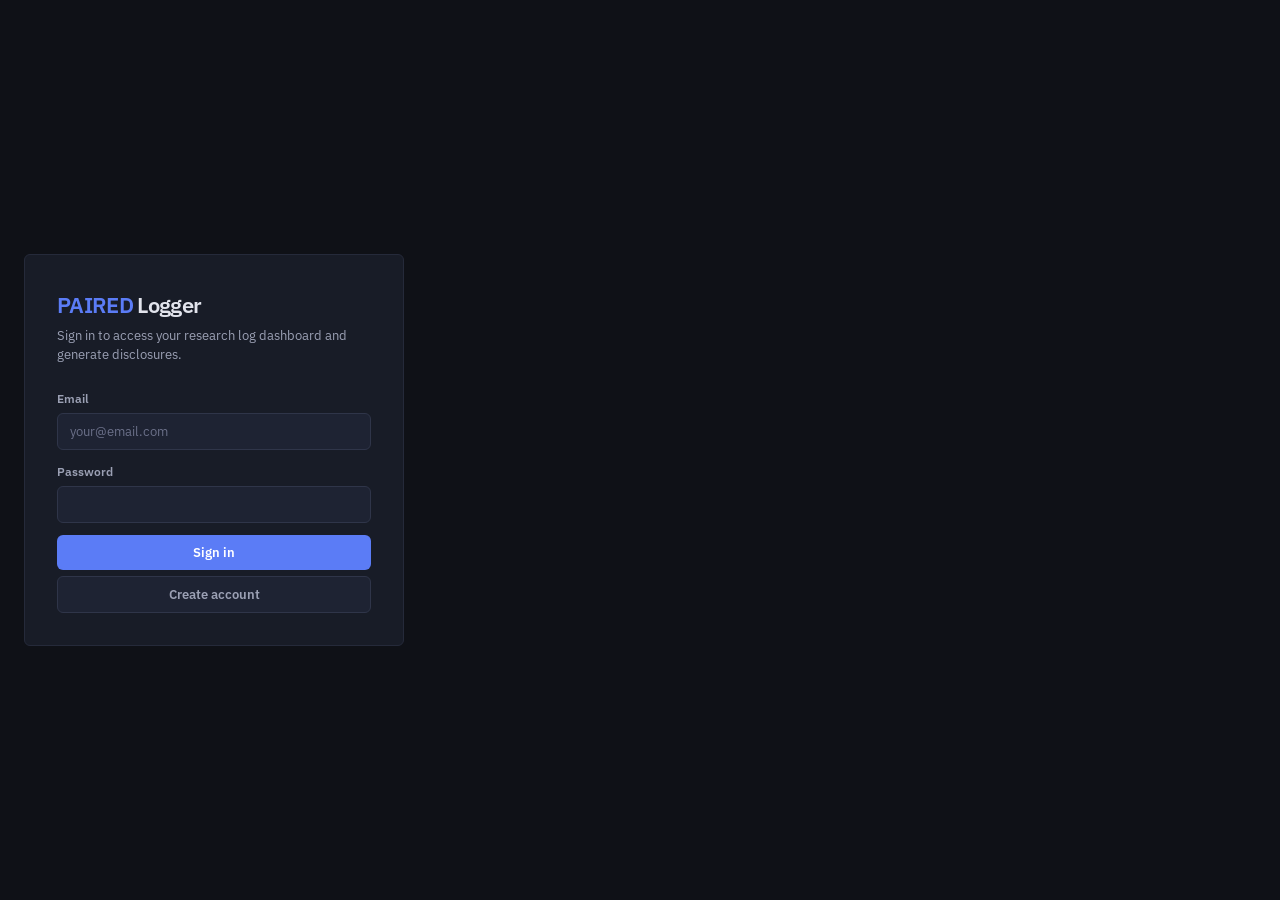
<file: dashboard/index.html>
<!DOCTYPE html>
<html lang="en">
<head>
    <meta charset="UTF-8">
    <meta name="viewport" content="width=device-width, initial-scale=1.0">
    <title>PAIRED — Research Log Dashboard</title>
    <link rel="preconnect" href="https://fonts.googleapis.com">
    <link href="https://fonts.googleapis.com/css2?family=IBM+Plex+Sans:wght@400;600&family=IBM+Plex+Mono:wght@400&display=swap" rel="stylesheet">
    <style>
        /* =====================================================
           PAIRED Web App — Design tokens
           ===================================================== */
        :root {
            --bg:          #0f1117;
            --surface:     #181c27;
            --surface-2:   #1e2333;
            --border:      #252a3a;
            --border-2:    #2f3549;
            --accent:      #5b7cf6;
            --accent-dim:  #3d5bd4;
            --success:     #4caf88;
            --danger:      #e05c5c;
            --warning:     #e8a44a;
            --text:        #e2e4ed;
            --text-2:      #9ba0b4;
            --text-3:      #6b7089;
            --font:        'IBM Plex Sans', -apple-system, sans-serif;
            --mono:        'IBM Plex Mono', monospace;
            --radius:      6px;
            --sidebar-w:   220px;
        }

        *, *::before, *::after { box-sizing: border-box; margin: 0; padding: 0; }

        body {
            font-family:      var(--font);
            font-size:        14px;
            line-height:      1.6;
            color:            var(--text);
            background:       var(--bg);
            min-height:       100vh;
            -webkit-font-smoothing: antialiased;
        }

        /* ---- Layout ---- */
        #app { display: flex; min-height: 100vh; }

        /* ---- Sidebar ---- */
        #sidebar {
            width:          var(--sidebar-w);
            min-height:     100vh;
            background:     var(--surface);
            border-right:   1px solid var(--border);
            display:        flex;
            flex-direction: column;
            flex-shrink:    0;
            position:       sticky;
            top:            0;
            height:         100vh;
            overflow-y:     auto;
        }

        .sidebar-logo {
            padding:       20px 20px 16px;
            border-bottom: 1px solid var(--border);
        }

        .sidebar-logo h1 {
            font-size:      16px;
            font-weight:    600;
            color:          var(--text);
            letter-spacing: -0.02em;
        }

        .sidebar-logo h1 em {
            color:      var(--accent);
            font-style: normal;
        }

        .sidebar-logo p {
            font-size:  11px;
            color:      var(--text-3);
            margin-top: 2px;
        }

        .sidebar-section {
            padding:    12px 20px 8px;
            font-size:  11px;
            font-weight: 600;
            color:      var(--text-3);
            letter-spacing: 0.04em;
        }

        .sidebar-nav { flex: 1; padding: 8px 12px; }

        .sidebar-item {
            display:       flex;
            align-items:   center;
            gap:           8px;
            padding:       8px 8px;
            border-radius: var(--radius);
            cursor:        pointer;
            font-size:     13px;
            color:         var(--text-2);
            transition:    background 0.1s, color 0.1s;
            border:        none;
            background:    none;
            width:         100%;
            text-align:    left;
        }

        .sidebar-item:hover { background: var(--surface-2); color: var(--text); }
        .sidebar-item.active { background: rgba(91,124,246,0.12); color: var(--accent); }

        .sidebar-item .item-icon {
            width:       16px;
            flex-shrink: 0;
            text-align:  center;
            font-size:   14px;
        }

        .project-item-title {
            white-space:   nowrap;
            overflow:      hidden;
            text-overflow: ellipsis;
            flex: 1;
        }

        .project-status-dot {
            width:         6px;
            height:        6px;
            border-radius: 50%;
            flex-shrink:   0;
        }

        .project-status-dot.in_progress { background: var(--success); }
        .project-status-dot.submitted   { background: var(--warning); }
        .project-status-dot.published   { background: var(--accent); }

        .sidebar-footer {
            padding:    12px 20px;
            border-top: 1px solid var(--border);
            font-size:  12px;
            color:      var(--text-3);
        }

        .sidebar-footer button {
            background:  none;
            border:      none;
            color:       var(--text-3);
            cursor:      pointer;
            font-size:   12px;
            font-family: var(--font);
            padding:     0;
        }

        .sidebar-footer button:hover { color: var(--danger); }

        /* ---- Main content ---- */
        #main {
            flex:       1;
            min-height: 100vh;
            display:    flex;
            flex-direction: column;
        }

        .page-header {
            padding:       24px 36px 20px;
            border-bottom: 1px solid var(--border);
            background:    var(--surface);
        }

        .page-header h2 {
            font-size:      20px;
            font-weight:    600;
            letter-spacing: -0.02em;
            color:          var(--text);
        }

        .page-header p {
            font-size:  13px;
            color:      var(--text-2);
            margin-top: 2px;
        }

        .page-body {
            flex:    1;
            padding: 28px 36px;
            max-width: 860px;
        }

        /* ---- Auth page ---- */
        #auth-page {
            display:         flex;
            align-items:     center;
            justify-content: center;
            min-height:      100vh;
            padding:         24px;
        }

        .auth-card {
            width:         100%;
            max-width:     380px;
            background:    var(--surface);
            border:        1px solid var(--border);
            border-radius: var(--radius);
            padding:       32px;
        }

        .auth-card h1 {
            font-size:      22px;
            font-weight:    600;
            letter-spacing: -0.03em;
            margin-bottom:  4px;
        }

        .auth-card h1 em {
            color:      var(--accent);
            font-style: normal;
        }

        .auth-card p {
            font-size:     13px;
            color:         var(--text-2);
            margin-bottom: 24px;
            line-height:   1.5;
        }

        /* ---- Form elements ---- */
        .field { display: flex; flex-direction: column; gap: 5px; margin-bottom: 12px; }

        .field label {
            font-size:   12px;
            font-weight: 600;
            color:       var(--text-2);
        }

        input[type="text"],
        input[type="email"],
        input[type="password"],
        select,
        textarea {
            background:    var(--surface-2);
            border:        1px solid var(--border-2);
            border-radius: var(--radius);
            padding:       9px 12px;
            color:         var(--text);
            font-family:   var(--font);
            font-size:     13px;
            outline:       none;
            width:         100%;
            transition:    border-color 0.15s;
        }

        input:focus, select:focus, textarea:focus {
            border-color: var(--accent);
        }

        input::placeholder, textarea::placeholder {
            color: var(--text-3);
        }

        textarea {
            resize:     vertical;
            min-height: 72px;
            line-height: 1.5;
        }

        select {
            cursor:             pointer;
            appearance:         none;
            background-image:   url("data:image/svg+xml,%3Csvg xmlns='http://www.w3.org/2000/svg' width='12' height='8' viewBox='0 0 12 8'%3E%3Cpath d='M1 1l5 5 5-5' stroke='%236b7089' stroke-width='1.5' fill='none' stroke-linecap='round'/%3E%3C/svg%3E");
            background-repeat:  no-repeat;
            background-position: right 12px center;
            padding-right:      32px;
        }

        /* ---- Buttons ---- */
        .btn {
            display:       inline-flex;
            align-items:   center;
            justify-content: center;
            gap:           6px;
            padding:       9px 16px;
            border:        none;
            border-radius: var(--radius);
            font-family:   var(--font);
            font-size:     13px;
            font-weight:   600;
            cursor:        pointer;
            transition:    background 0.15s, border-color 0.15s, opacity 0.15s;
            white-space:   nowrap;
        }

        .btn-primary   { background: var(--accent); color: #fff; }
        .btn-primary:hover { background: var(--accent-dim); }

        .btn-secondary {
            background: var(--surface-2);
            color:      var(--text-2);
            border:     1px solid var(--border-2);
        }
        .btn-secondary:hover { border-color: var(--accent); color: var(--text); }

        .btn-ghost {
            background: transparent;
            color:      var(--text-2);
            border:     1px solid transparent;
        }
        .btn-ghost:hover { background: var(--surface-2); color: var(--text); }

        .btn-danger {
            background: transparent;
            color:      var(--danger);
            border:     1px solid var(--danger);
        }
        .btn-danger:hover { background: rgba(224,92,92,0.1); }

        .btn-full { width: 100%; }
        .btn:disabled { opacity: 0.4; cursor: not-allowed; }

        /* ---- Messages ---- */
        .msg {
            padding:       10px 14px;
            border-radius: var(--radius);
            font-size:     13px;
            line-height:   1.5;
            margin-bottom: 12px;
        }

        .msg-error   { background: rgba(224,92,92,0.1);  border: 1px solid rgba(224,92,92,0.3);  color: #e07c7c; }
        .msg-success { background: rgba(76,175,136,0.1); border: 1px solid rgba(76,175,136,0.3); color: var(--success); }
        .msg-info    { background: rgba(91,124,246,0.1); border: 1px solid rgba(91,124,246,0.25); color: #8ba4f8; }

        /* ---- Project cards on dashboard ---- */
        .project-grid {
            display:               grid;
            grid-template-columns: repeat(auto-fill, minmax(260px, 1fr));
            gap:                   16px;
            margin-top:            20px;
        }

        .project-card {
            background:    var(--surface);
            border:        1px solid var(--border);
            border-radius: var(--radius);
            padding:       18px 20px;
            cursor:        pointer;
            transition:    border-color 0.15s, background 0.15s;
        }

        .project-card:hover {
            border-color: var(--accent);
            background:   var(--surface-2);
        }

        .project-card-title {
            font-size:   14px;
            font-weight: 600;
            color:       var(--text);
            margin-bottom: 6px;
            white-space:   nowrap;
            overflow:      hidden;
            text-overflow: ellipsis;
        }

        .project-card-meta {
            font-size: 12px;
            color:     var(--text-3);
            display:   flex;
            gap:       12px;
            flex-wrap: wrap;
        }

        .project-card-status {
            display:     flex;
            align-items: center;
            gap:         5px;
        }

        /* ---- Entry table ---- */
        .entries-table {
            width:           100%;
            border-collapse: collapse;
            margin-top:      16px;
            font-size:       13px;
        }

        .entries-table th {
            text-align:    left;
            padding:       8px 12px;
            font-size:     11px;
            font-weight:   600;
            color:         var(--text-3);
            border-bottom: 2px solid var(--border);
            white-space:   nowrap;
        }

        .entries-table td {
            padding:       10px 12px;
            border-bottom: 1px solid var(--border);
            vertical-align: top;
            line-height:   1.5;
        }

        .entries-table tr:last-child td { border-bottom: none; }

        .entries-table tr:hover td { background: var(--surface-2); }

        .stage-badge {
            display:       inline-block;
            font-size:     10px;
            font-weight:   600;
            padding:       2px 7px;
            border-radius: 3px;
            white-space:   nowrap;
        }

        .stage-badge.Ideation   { background: rgba(91,124,246,0.18); color: #8ba4f8; }
        .stage-badge.Design     { background: rgba(76,175,136,0.18); color: #6dcba4; }
        .stage-badge.Execution  { background: rgba(232,164,74,0.18); color: #e8a44a; }
        .stage-badge.Reporting  { background: rgba(224,92,92,0.18);  color: #e07c7c; }

        .role-tag {
            font-family: var(--mono);
            font-size:   11px;
            color:       var(--text-2);
            background:  var(--surface-2);
            padding:     2px 6px;
            border-radius: 3px;
            white-space: nowrap;
        }

        .edit-row-btn {
            background:  none;
            border:      none;
            color:       var(--text-3);
            cursor:      pointer;
            font-size:   12px;
            padding:     2px 4px;
            border-radius: 3px;
        }

        .edit-row-btn:hover { color: var(--accent); background: var(--surface-2); }

        /* ---- Inline edit form ---- */
        .inline-edit {
            background:    var(--surface-2);
            border:        1px solid var(--border-2);
            border-radius: var(--radius);
            padding:       14px;
            margin:        6px 0;
            display:       flex;
            flex-direction: column;
            gap:           10px;
        }

        .inline-edit-row {
            display: flex;
            gap:     8px;
        }

        .inline-edit-row .field { flex: 1; margin-bottom: 0; }

        .inline-edit-actions {
            display:    flex;
            gap:        8px;
            margin-top: 4px;
        }

        /* ---- Disclosure output ---- */
        .disclosure-section {
            margin-top: 28px;
        }

        .disclosure-section h3 {
            font-size:      15px;
            font-weight:    600;
            letter-spacing: -0.01em;
            margin-bottom:  12px;
            color:          var(--text);
        }

        .disclosure-table-wrapper {
            overflow-x:    auto;
            border:        1px solid var(--border);
            border-radius: var(--radius);
        }

        .disclosure-table {
            width:           100%;
            border-collapse: collapse;
            font-size:       12px;
            font-family:     var(--mono);
        }

        .disclosure-table th {
            background:    var(--surface);
            padding:       8px 12px;
            text-align:    left;
            font-weight:   600;
            font-size:     11px;
            color:         var(--text-2);
            border-bottom: 1px solid var(--border);
            white-space:   nowrap;
        }

        .disclosure-table td {
            padding:       9px 12px;
            border-bottom: 1px solid var(--border);
            vertical-align: top;
            color:         var(--text);
            line-height:   1.5;
            font-family:   var(--font);
            font-size:     12px;
        }

        .disclosure-table tr:last-child td { border-bottom: none; }
        .disclosure-table tr:nth-child(even) td { background: rgba(255,255,255,0.02); }

        .disclosure-prose {
            background:    var(--surface);
            border:        1px solid var(--border);
            border-radius: var(--radius);
            padding:       20px 24px;
            font-size:     13px;
            line-height:   1.7;
            color:         var(--text);
            white-space:   pre-wrap;
        }

        .disclosure-prose h4 {
            font-size:   13px;
            font-weight: 600;
            color:       var(--text-2);
            margin:      16px 0 4px;
        }

        .disclosure-prose h4:first-child { margin-top: 0; }

        /* ---- Toolbar ---- */
        .toolbar {
            display:         flex;
            align-items:     center;
            justify-content: space-between;
            margin-bottom:   20px;
            flex-wrap:       wrap;
            gap:             12px;
        }

        .toolbar-left  { display: flex; align-items: center; gap: 10px; }
        .toolbar-right { display: flex; align-items: center; gap: 8px; }

        /* ---- Tabs ---- */
        .tab-bar {
            display:       flex;
            border-bottom: 1px solid var(--border);
            margin-bottom: 24px;
        }

        .tab {
            padding:     10px 18px;
            font-size:   13px;
            font-weight: 600;
            color:       var(--text-3);
            cursor:      pointer;
            border:      none;
            background:  none;
            font-family: var(--font);
            border-bottom: 2px solid transparent;
            margin-bottom: -1px;
            transition:  color 0.15s, border-color 0.15s;
        }

        .tab:hover { color: var(--text-2); }
        .tab.active { color: var(--accent); border-bottom-color: var(--accent); }

        /* ---- Empty states ---- */
        .empty {
            text-align:  center;
            padding:     48px 24px;
            color:       var(--text-3);
            font-size:   13px;
            line-height: 1.7;
        }

        .empty strong { display: block; font-size: 15px; color: var(--text-2); margin-bottom: 6px; }

        /* ---- Loading ---- */
        .loading {
            display:         flex;
            align-items:     center;
            justify-content: center;
            gap:             10px;
            padding:         48px;
            color:           var(--text-3);
            font-size:       13px;
        }

        .spinner {
            width:         18px;
            height:        18px;
            border:        2px solid var(--border);
            border-top:    2px solid var(--accent);
            border-radius: 50%;
            animation:     spin 0.7s linear infinite;
        }

        @keyframes spin { to { transform: rotate(360deg); } }

        /* ---- Status indicator ---- */
        .status-dot {
            display:       inline-block;
            width:         7px;
            height:        7px;
            border-radius: 50%;
        }

        .status-dot.pending  { background: var(--warning); }
        .status-dot.active   { background: var(--success); }

        /* ---- Copy button ---- */
        .copy-btn {
            font-size:  11px;
            padding:    5px 10px;
        }

        /* ---- Session summary bar ---- */
        .session-summary {
            display:         flex;
            align-items:     center;
            gap:             16px;
            padding:         10px 16px;
            background:      rgba(91,124,246,0.06);
            border:          1px solid rgba(91,124,246,0.15);
            border-radius:   var(--radius);
            font-size:       12px;
            color:           var(--text-2);
            margin-bottom:   20px;
            flex-wrap:       wrap;
        }

        .session-summary-count {
            font-weight: 600;
            color:       var(--text);
        }

        .session-summary-divider {
            color: var(--border-2);
        }

        .session-summary-stage {
            display:     flex;
            align-items: center;
            gap:         5px;
        }

        /* ---- Disclosure format modal ---- */
        .modal-overlay {
            position:        fixed;
            inset:           0;
            background:      rgba(0,0,0,0.6);
            display:         flex;
            align-items:     center;
            justify-content: center;
            z-index:         100;
        }

        .modal-card {
            background:    var(--surface);
            border:        1px solid var(--border-2);
            border-radius: var(--radius);
            padding:       28px 32px;
            max-width:     440px;
            width:         100%;
            margin:        16px;
        }

        .modal-card h3 {
            font-size:      16px;
            font-weight:    600;
            letter-spacing: -0.02em;
            margin-bottom:  6px;
        }

        .modal-card p {
            font-size:     13px;
            color:         var(--text-2);
            line-height:   1.6;
            margin-bottom: 20px;
        }

        .modal-options {
            display:        flex;
            flex-direction: column;
            gap:            10px;
        }

        .modal-option {
            background:    var(--surface-2);
            border:        1px solid var(--border-2);
            border-radius: var(--radius);
            padding:       14px 16px;
            cursor:        pointer;
            text-align:    left;
            font-family:   var(--font);
            transition:    border-color 0.15s, background 0.15s;
        }

        .modal-option:hover {
            border-color: var(--accent);
            background:   rgba(91,124,246,0.05);
        }

        .modal-option-title {
            font-size:   13px;
            font-weight: 600;
            color:       var(--text);
            margin-bottom: 3px;
        }

        .modal-option-desc {
            font-size:  12px;
            color:      var(--text-3);
            line-height: 1.5;
        }

        .modal-note {
            font-size:  11px;
            color:      var(--text-3);
            margin-top: 14px;
            text-align: center;
        }

        /* ---- Pending banner ---- */
        .pending-banner {
            background:    rgba(232,164,74,0.1);
            border:        1px solid rgba(232,164,74,0.3);
            border-radius: var(--radius);
            padding:       10px 14px;
            font-size:     13px;
            color:         var(--warning);
            margin-bottom: 20px;
            display:       flex;
            align-items:   center;
            justify-content: space-between;
            gap:           12px;
        }

        /* ---- Responsive ---- */
        @media (max-width: 640px) {
            #sidebar { display: none; }
            .page-body { padding: 20px 16px; }
            .page-header { padding: 16px; }
        }
    </style>
</head>
<body>
<div id="app"></div>

<script>
// ============================================================
// PAIRED Web App
// Configuration — replace with your actual values
// ============================================================
const CONFIG = {
    SUPABASE_URL:      'https://aehdoqrruyvzrlyujqej.supabase.co',
    SUPABASE_ANON_KEY: 'eyJhbGciOiJIUzI1NiIsInR5cCI6IkpXVCJ9.eyJpc3MiOiJzdXBhYmFzZSIsInJlZiI6ImFlaGRvcXJydXl2enJseXVqcWVqIiwicm9sZSI6ImFub24iLCJpYXQiOjE3OTIwMTI3MjUsImV4cCI6MjEwNzU4ODcyNX0.wAY85EpBfusumuebianUqQG4_2969ZkGpzImSw6eAFQ'
};

// ============================================================
// Supabase client (fetch-based, no SDK)
// ============================================================
const sb = {
    headers(token) {
        return {
            'Content-Type':  'application/json',
            'apikey':        CONFIG.SUPABASE_ANON_KEY,
            'Authorization': `Bearer ${token || CONFIG.SUPABASE_ANON_KEY}`
        };
    },
    async signIn(email, password) {
        const r = await fetch(`${CONFIG.SUPABASE_URL}/auth/v1/token?grant_type=password`, {
            method: 'POST', headers: this.headers(),
            body: JSON.stringify({ email, password })
        });
        return r.json();
    },
    async signUp(email, password) {
        const r = await fetch(`${CONFIG.SUPABASE_URL}/auth/v1/signup`, {
            method: 'POST', headers: this.headers(),
            body: JSON.stringify({ email, password })
        });
        return r.json();
    },
    async select(table, query, token) {
        const params = new URLSearchParams(query);
        const r = await fetch(`${CONFIG.SUPABASE_URL}/rest/v1/${table}?${params}`, {
            headers: this.headers(token)
        });
        return r.json();
    },
    async insert(table, data, token) {
        const r = await fetch(`${CONFIG.SUPABASE_URL}/rest/v1/${table}`, {
            method: 'POST',
            headers: { ...this.headers(token), 'Prefer': 'return=representation' },
            body: JSON.stringify(data)
        });
        return r.json();
    },
    async update(table, data, query, token) {
        const params = new URLSearchParams(query);
        const r = await fetch(`${CONFIG.SUPABASE_URL}/rest/v1/${table}?${params}`, {
            method: 'PATCH',
            headers: { ...this.headers(token), 'Prefer': 'return=representation' },
            body: JSON.stringify(data)
        });
        return r.json();
    },
    async delete(table, query, token) {
        const params = new URLSearchParams(query);
        const r = await fetch(`${CONFIG.SUPABASE_URL}/rest/v1/${table}?${params}`, {
            method: 'DELETE', headers: this.headers(token)
        });
        return r.ok;
    }
};

// ============================================================
// App state
// ============================================================
let state = {
    token:           null,
    user:            null,
    projects:        [],
    currentProject:  null,
    entries:         [],
    draftEntries:    [],
    view:            'auth',      // auth | dashboard | project | disclosure
    tab:             'confirmed', // confirmed | pending
    editingEntry:    null,
    loading:         false,
    error:           null,
    success:         null,
    disclosureData:  null,
    disclosureFormat: null   // 'abridged' | 'detailed' | null (not yet chosen)
};

// ============================================================
// State helpers
// ============================================================
function setState(partial) {
    Object.assign(state, partial);
    render();
}

function getToken() {
    return state.token || localStorage.getItem('paired_token');
}

function loadStoredDisclosureFormat() {
    try {
        const fmt = localStorage.getItem('paired_disclosure_format');
        if (fmt === 'abridged' || fmt === 'detailed') return fmt;
    } catch(e) {}
    return null;
}

function saveDisclosureFormat(fmt) {
    try { localStorage.setItem('paired_disclosure_format', fmt); } catch(e) {}
    state.disclosureFormat = fmt;
}

function loadStoredAuth() {
    const token = localStorage.getItem('paired_token');
    const user  = JSON.parse(localStorage.getItem('paired_user') || 'null');
    if (token && user) { state.token = token; state.user = user; return true; }
    return false;
}

function storeAuth(token, user) {
    localStorage.setItem('paired_token', token);
    localStorage.setItem('paired_user', JSON.stringify(user));
    state.token = token; state.user = user;
}

function clearAuth() {
    localStorage.removeItem('paired_token');
    localStorage.removeItem('paired_user');
    state.token = null; state.user = null;
}

// ============================================================
// Data fetchers
// ============================================================
async function fetchProjects() {
    const data = await sb.select('projects',
        { select: '*', order: 'created_at.desc' }, getToken());
    return Array.isArray(data) ? data : [];
}

async function fetchEntries(projectId, status) {
    const query = {
        select:     '*',
        project_id: `eq.${projectId}`,
        order:      'created_at.asc'
    };
    if (status) query.status = `eq.${status}`;
    else query.status = `neq.deleted`;
    const data = await sb.select('entries', query, getToken());
    return Array.isArray(data) ? data : [];
}

// ============================================================
// Disclosure generator
// ============================================================
function generateDisclosure(entries) {
    const confirmed = entries.filter(e => e.status === 'confirmed');

    // Group by stage in order
    const stageOrder = ['Ideation', 'Design', 'Execution', 'Reporting'];
    const byStage = {};
    stageOrder.forEach(s => { byStage[s] = []; });
    confirmed.forEach(e => { if (byStage[e.stage]) byStage[e.stage].push(e); });

    return { confirmed, byStage, stageOrder };
}

function generateProseDisclosure(byStage, stageOrder, projectTitle, format) {
    // format: 'abridged' | 'detailed' | null (defaults to detailed)
    const isAbridged = format === 'abridged';

    if (isAbridged) {
        // Abridged: per-stage counts and role labels only, no per-entry text
        let prose = `AI Contribution Disclosure — ${projectTitle}\n`;
        prose += `Generated by PAIRED (Process-Anchored Interaction Reporting for AI-Enabled Discovery)\n\n`;
        prose += `AI assistance was used at the following stages of this research:\n\n`;

        stageOrder.forEach(stage => {
            const entries = byStage[stage];
            if (!entries || entries.length === 0) return;
            // Collect unique role labels
            const roles = [...new Set(entries.map(e => e.role_label))].join(', ');
            prose += `  ${stage}: ${entries.length} interaction${entries.length !== 1 ? 's' : ''} (${roles})\n`;
        });

        prose += `\nAll critical analyses, theoretical arguments, and editorial decisions were made by the author. `;
        prose += `The author thoroughly reviewed all AI-assisted content and takes full responsibility for the integrity and accuracy of the work. `;
        prose += `Full interaction-level details are available upon request.`;
        return prose;
    }

    // Detailed (default): per-entry artifact + role + judgment
    let prose = `AI Contribution Disclosure — ${projectTitle}\n`;
    prose += `Generated by PAIRED (Process-Anchored Interaction Reporting for AI-Enabled Discovery)\n\n`;

    stageOrder.forEach(stage => {
        const entries = byStage[stage];
        if (!entries || entries.length === 0) return;
        prose += `${stage} stage\n`;
        entries.forEach((e, i) => {
            prose += `  ${i + 1}. ${e.artifact_adopted} [${e.role_label}] — ${e.human_judgment}\n`;
        });
        prose += '\n';
    });

    prose += `All critical analyses, theoretical arguments, and editorial decisions were made by the author. `;
    prose += `The author thoroughly reviewed all AI-assisted content and takes full responsibility for the integrity and accuracy of the work.`;
    return prose;
}

// ============================================================
// Render engine
// ============================================================
function render() {
    const app = document.getElementById('app');
    if (!app) return;

    if (state.view === 'auth') {
        app.innerHTML = '';
        app.appendChild(renderAuth());
        return;
    }

    app.innerHTML = '';
    const layout = renderLayout();
    app.appendChild(layout);
}

// ---- Auth page ----
function renderAuth() {
    const page = el('div', { id: 'auth-page' });
    const card = el('div', { className: 'auth-card' });

    const title = el('h1', {});
    title.innerHTML = '<em>PAIRED</em> Logger';
    const sub = el('p', {}, 'Sign in to access your research log dashboard and generate disclosures.');

    const emailField = field('Email', 'email', 'your@email.com');
    const passField  = field('Password', 'password', '');
    const errorDiv   = el('div', { className: 'msg msg-error', style: 'display:none' });

    const signInBtn = btn('Sign in', 'btn-primary btn-full', async () => {
        errorDiv.style.display = 'none';
        signInBtn.disabled     = true;
        signInBtn.textContent  = 'Signing in...';
        try {
            const res = await sb.signIn(
                emailField.querySelector('input').value.trim(),
                passField.querySelector('input').value
            );
            if (res.access_token) {
                storeAuth(res.access_token, res.user);
                await loadDashboard();
            } else {
                errorDiv.textContent   = res.error_description || 'Sign in failed.';
                errorDiv.style.display = 'block';
            }
        } catch(e) {
            errorDiv.textContent   = e.message;
            errorDiv.style.display = 'block';
        }
        signInBtn.disabled    = false;
        signInBtn.textContent = 'Sign in';
    });

    const signUpBtn = btn('Create account', 'btn-secondary btn-full', async () => {
        errorDiv.style.display = 'none';
        signUpBtn.disabled     = true;
        signUpBtn.textContent  = 'Creating account...';
        try {
            const res = await sb.signUp(
                emailField.querySelector('input').value.trim(),
                passField.querySelector('input').value
            );
            if (res.user) {
                errorDiv.className     = 'msg msg-success';
                errorDiv.textContent   = 'Account created. Sign in to continue.';
                errorDiv.style.display = 'block';
            } else {
                errorDiv.className     = 'msg msg-error';
                errorDiv.textContent   = res.error_description || 'Sign up failed.';
                errorDiv.style.display = 'block';
            }
        } catch(e) {
            errorDiv.textContent   = e.message;
            errorDiv.style.display = 'block';
        }
        signUpBtn.disabled    = false;
        signUpBtn.textContent = 'Create account';
    });

    [title, sub, emailField, passField, errorDiv, signInBtn,
     el('div', { style: 'height:6px' }), signUpBtn].forEach(c => card.appendChild(c));

    page.appendChild(card);
    return page;
}

// ---- App layout ----
function renderLayout() {
    const layout = el('div', { id: 'app-inner', style: 'display:flex;min-height:100vh' });

    // Sidebar
    const sidebar = el('div', { id: 'sidebar' });

    const logo = el('div', { className: 'sidebar-logo' });
    const logoTitle = el('h1', {});
    logoTitle.innerHTML = '<em>PAIRED</em> Logger';
    logo.appendChild(logoTitle);
    logo.appendChild(el('p', {}, 'Research log dashboard'));
    sidebar.appendChild(logo);

    // Nav
    const nav = el('div', { className: 'sidebar-nav' });

    const dashItem = sidebarItem('⊞', 'All projects',
        state.view === 'dashboard', () => loadDashboard());
    nav.appendChild(dashItem);

    if (state.projects.length > 0) {
        sidebar.appendChild(nav);
        const projSection = el('div', { className: 'sidebar-section' }, 'Projects');
        sidebar.appendChild(projSection);

        const projNav = el('div', { className: 'sidebar-nav', style: 'padding-top:0' });
        state.projects.forEach(p => {
            const isCurrent = state.currentProject?.id === p.id;
            const item = el('button', {
                className: `sidebar-item${isCurrent ? ' active' : ''}`
            });
            const dot = el('span', {
                className: `project-status-dot ${p.status}`
            });
            const title = el('span', { className: 'project-item-title' }, p.title);
            item.appendChild(dot);
            item.appendChild(title);
            item.addEventListener('click', () => loadProject(p));
            projNav.appendChild(item);
        });
        sidebar.appendChild(projNav);
    } else {
        sidebar.appendChild(nav);
    }

    // Footer
    const footer = el('div', { className: 'sidebar-footer' });
    const userEmail = el('div', {}, state.user?.email || '');
    userEmail.style.cssText = 'font-size:11px;margin-bottom:6px;white-space:nowrap;overflow:hidden;text-overflow:ellipsis';
    const signOutBtn = el('button', {}, 'Sign out');
    signOutBtn.addEventListener('click', () => {
        clearAuth();
        setState({ view: 'auth', projects: [], currentProject: null, entries: [] });
    });
    footer.appendChild(userEmail);
    footer.appendChild(signOutBtn);
    sidebar.appendChild(footer);

    // Main
    const main = el('div', { id: 'main' });

    if (state.loading) {
        main.appendChild(el('div', { className: 'loading' },
            el('div', { className: 'spinner' }), 'Loading...'
        ));
    } else if (state.view === 'dashboard') {
        main.appendChild(renderDashboard());
    } else if (state.view === 'project') {
        main.appendChild(renderProject());
    } else if (state.view === 'disclosure') {
        main.appendChild(renderDisclosurePage());
    }

    layout.appendChild(sidebar);
    layout.appendChild(main);
    return layout;
}

// ---- Dashboard ----
function renderDashboard() {
    const wrap = el('div', {});

    const header = el('div', { className: 'page-header' });
    header.appendChild(el('h2', {}, 'All projects'));
    header.appendChild(el('p', {}, `${state.projects.length} research project${state.projects.length !== 1 ? 's' : ''} logged`));
    wrap.appendChild(header);

    const body = el('div', { className: 'page-body' });

    if (state.error) {
        body.appendChild(el('div', { className: 'msg msg-error' }, state.error));
    }

    if (state.projects.length === 0) {
        const empty = el('div', { className: 'empty' });
        empty.innerHTML = '<strong>No projects yet</strong>Open the PAIRED extension in a Claude, ChatGPT, or Gemini conversation to start logging your first research project.';
        body.appendChild(empty);
    } else {
        const grid = el('div', { className: 'project-grid' });
        state.projects.forEach(p => {
            const card = el('div', { className: 'project-card' });
            card.appendChild(el('div', { className: 'project-card-title' }, p.title));

            const meta = el('div', { className: 'project-card-meta' });
            const statusEl = el('div', { className: 'project-card-status' });
            const dot = el('span', { className: `status-dot ${p.status === 'in_progress' ? 'active' : 'pending'}` });
            statusEl.appendChild(dot);
            statusEl.appendChild(document.createTextNode(
                p.status === 'in_progress' ? ' In progress' :
                p.status === 'submitted'   ? ' Submitted' : ' Published'
            ));
            meta.appendChild(statusEl);
            meta.appendChild(el('span', {}, p.platform));
            meta.appendChild(el('span', {}, new Date(p.created_at).toLocaleDateString()));
            card.appendChild(meta);

            card.addEventListener('click', () => loadProject(p));
            grid.appendChild(card);
        });
        body.appendChild(grid);
    }

    wrap.appendChild(body);
    return wrap;
}

// ---- Project view ----
function renderProject() {
    const wrap = el('div', {});
    const p = state.currentProject;

    const header = el('div', { className: 'page-header' });
    header.appendChild(el('h2', {}, p.title));

    const meta = el('p', {});
    meta.innerHTML = `${p.platform} &nbsp;·&nbsp; Started ${new Date(p.created_at).toLocaleDateString()} &nbsp;·&nbsp; ${state.entries.length} confirmed entries`;
    header.appendChild(meta);
    wrap.appendChild(header);

    const body = el('div', { className: 'page-body' });

    // Session summary bar (item 3)
    const confirmed = state.entries.filter(e => e.status === 'confirmed');
    if (confirmed.length > 0) {
        const stageOrder = ['Ideation', 'Design', 'Execution', 'Reporting'];
        const stageCounts = {};
        stageOrder.forEach(s => { stageCounts[s] = 0; });
        confirmed.forEach(e => { if (stageCounts[e.stage] !== undefined) stageCounts[e.stage]++; });

        const summaryBar = el('div', { className: 'session-summary' });

        const countEl = el('span', {});
        countEl.innerHTML = `<span class="session-summary-count">Count: ${confirmed.length}</span>`;
        summaryBar.appendChild(countEl);

        summaryBar.appendChild(el('span', { className: 'session-summary-divider' }, '|'));

        const stageLabel = el('span', { style: 'color:var(--text-3);font-size:11px;font-weight:600;letter-spacing:0.04em' }, 'STAGE');
        summaryBar.appendChild(stageLabel);

        stageOrder.forEach((stage, i) => {
            if (i > 0) summaryBar.appendChild(el('span', { style: 'color:var(--border-2)' }, '·'));
            const stageEl = el('span', { className: 'session-summary-stage' });
            stageEl.appendChild(el('span', { className: `stage-badge ${stage}`, style: 'font-size:9px;padding:1px 5px' }, stage));
            stageEl.appendChild(el('span', { style: 'font-weight:600;color:var(--text)' }, String(stageCounts[stage])));
            summaryBar.appendChild(stageEl);
        });

        body.appendChild(summaryBar);
    }

    // Pending entries banner
    if (state.draftEntries.length > 0) {
        const banner = el('div', { className: 'pending-banner' });
        banner.appendChild(document.createTextNode(
            `${state.draftEntries.length} entry${state.draftEntries.length !== 1 ? 'ies' : 'y'} awaiting your review`
        ));
        const reviewBtn = btn('Review now', 'btn-secondary', () => {
            setState({ tab: 'pending' });
        });
        reviewBtn.style.cssText = 'font-size:12px;padding:6px 12px';
        banner.appendChild(reviewBtn);
        body.appendChild(banner);
    }

    // Toolbar
    const toolbar = el('div', { className: 'toolbar' });
    const left  = el('div', { className: 'toolbar-left' });
    const right = el('div', { className: 'toolbar-right' });

    // Status selector
    const statusSelect = el('select', { style: 'width:auto;padding:7px 32px 7px 10px;font-size:12px' });
    ['in_progress', 'submitted', 'published'].forEach(s => {
        const opt = el('option', { value: s },
            s === 'in_progress' ? 'In progress' :
            s === 'submitted'   ? 'Submitted' : 'Published'
        );
        if (s === p.status) opt.selected = true;
        statusSelect.appendChild(opt);
    });
    statusSelect.addEventListener('change', async () => {
        await sb.update('projects', { status: statusSelect.value },
            { id: `eq.${p.id}` }, getToken());
        state.currentProject.status = statusSelect.value;
        const idx = state.projects.findIndex(x => x.id === p.id);
        if (idx >= 0) state.projects[idx].status = statusSelect.value;
        render();
    });
    left.appendChild(statusSelect);

    // Generate disclosure button — always active, always clickable
    const discBtn = btn('Generate disclosure', 'btn-primary', () => {
        const { confirmed, byStage, stageOrder } = generateDisclosure(state.entries);
        state.disclosureData = { confirmed, byStage, stageOrder };
        setState({ view: 'disclosure' });
    });
    right.appendChild(discBtn);

    toolbar.appendChild(left);
    toolbar.appendChild(right);
    body.appendChild(toolbar);

    // Tabs
    const tabBar = el('div', { className: 'tab-bar' });
    const confirmedTab = tabBtn(`Confirmed (${state.entries.filter(e=>e.status==='confirmed').length})`,
        state.tab === 'confirmed', () => setState({ tab: 'confirmed' }));
    const pendingTab = tabBtn(
        `Pending review (${state.draftEntries.length})`,
        state.tab === 'pending', () => setState({ tab: 'pending' }));
    tabBar.appendChild(confirmedTab);
    tabBar.appendChild(pendingTab);
    body.appendChild(tabBar);

    if (state.tab === 'confirmed') {
        body.appendChild(renderEntriesTable(state.entries.filter(e => e.status === 'confirmed')));
    } else {
        body.appendChild(renderDraftEntries());
    }

    if (state.error) body.appendChild(el('div', { className: 'msg msg-error', style: 'margin-top:12px' }, state.error));

    wrap.appendChild(body);
    return wrap;
}

// ---- Entries table (confirmed) ----
function renderEntriesTable(entries) {
    if (entries.length === 0) {
        const empty = el('div', { className: 'empty' });
        empty.innerHTML = '<strong>No confirmed entries yet</strong>Review pending entries from the extension, or check back after your next session.';
        return empty;
    }

    const table = el('table', { className: 'entries-table' });
    const head  = el('thead', {});
    const hRow  = el('tr', {});
    ['Stage', 'Artifact adopted', 'Role', 'Human judgment', ''].forEach(h => {
        hRow.appendChild(el('th', {}, h));
    });
    head.appendChild(hRow);
    table.appendChild(head);

    const body = el('tbody', {});

    entries.forEach(entry => {
        if (state.editingEntry === entry.id) {
            body.appendChild(renderInlineEdit(entry));
            return;
        }

        const row = el('tr', {});

        // Stage
        const stageTd = el('td', {});
        stageTd.appendChild(el('span', { className: `stage-badge ${entry.stage}` }, entry.stage));
        row.appendChild(stageTd);

        // Artifact
        row.appendChild(el('td', {}, entry.artifact_adopted));

        // Role
        const roleTd = el('td', {});
        roleTd.appendChild(el('span', { className: 'role-tag' }, entry.role_label));
        if (entry.ai_suggested) {
            const aiMark = el('span', {}, ' ✦');
            aiMark.title = 'AI suggested';
            aiMark.style.cssText = 'color:var(--text-3);font-size:10px';
            roleTd.appendChild(aiMark);
        }
        row.appendChild(roleTd);

        // Human judgment
        row.appendChild(el('td', {}, entry.human_judgment));

        // Actions
        const actionTd = el('td', {});
        const editBtn = el('button', { className: 'edit-row-btn', title: 'Edit' }, '✎');
        editBtn.addEventListener('click', () => setState({ editingEntry: entry.id }));
        actionTd.appendChild(editBtn);
        row.appendChild(actionTd);

        body.appendChild(row);
    });

    table.appendChild(body);
    return table;
}

// ---- Inline edit row ----
function renderInlineEdit(entry) {
    const tr = el('tr', {});
    const td = el('td', { colspan: '5' });

    const form = el('div', { className: 'inline-edit' });

    const row1 = el('div', { className: 'inline-edit-row' });

    const stageField = field('Stage', 'select-stage', '', 'select',
        ['Ideation', 'Design', 'Execution', 'Reporting'], entry.stage);
    const roleField = field('Role label', 'select-role', '', 'select',
        ['Scribe', 'Executor', 'Evaluator-G', 'Evaluator-R', 'Co-ideator', 'Promptee'],
        entry.role_label);
    row1.appendChild(stageField);
    row1.appendChild(roleField);
    form.appendChild(row1);

    const artifactField = field('Artifact adopted', 'textarea-artifact', '', 'textarea');
    artifactField.querySelector('textarea').value = entry.artifact_adopted;
    const judgmentField = field('Human judgment applied', 'textarea-judgment', '', 'textarea');
    judgmentField.querySelector('textarea').value = entry.human_judgment;
    form.appendChild(artifactField);
    form.appendChild(judgmentField);

    const errorDiv = el('div', { className: 'msg msg-error', style: 'display:none' });
    form.appendChild(errorDiv);

    const actions = el('div', { className: 'inline-edit-actions' });
    const saveBtn = btn('Save changes', 'btn-primary', async () => {
        saveBtn.disabled    = true;
        saveBtn.textContent = 'Saving...';
        errorDiv.style.display = 'none';

        const newStage     = stageField.querySelector('select').value;
        const newRole      = roleField.querySelector('select').value;
        const newArtifact  = artifactField.querySelector('textarea').value.trim();
        const newJudgment  = judgmentField.querySelector('textarea').value.trim();

        if (!newArtifact || !newJudgment) {
            errorDiv.textContent   = 'Artifact and judgment fields cannot be empty.';
            errorDiv.style.display = 'block';
            saveBtn.disabled       = false;
            saveBtn.textContent    = 'Save changes';
            return;
        }

        try {
            await sb.update('entries', {
                stage:             newStage,
                role_label:        newRole,
                artifact_adopted:  newArtifact,
                human_judgment:    newJudgment,
                researcher_edited: true
            }, { id: `eq.${entry.id}` }, getToken());

            // Update local state
            const idx = state.entries.findIndex(e => e.id === entry.id);
            if (idx >= 0) {
                state.entries[idx] = {
                    ...state.entries[idx],
                    stage: newStage, role_label: newRole,
                    artifact_adopted: newArtifact, human_judgment: newJudgment,
                    researcher_edited: true
                };
            }
            setState({ editingEntry: null });
        } catch(e) {
            errorDiv.textContent   = e.message;
            errorDiv.style.display = 'block';
            saveBtn.disabled       = false;
            saveBtn.textContent    = 'Save changes';
        }
    });

    const cancelBtn = btn('Cancel', 'btn-ghost', () => setState({ editingEntry: null }));
    const deleteBtn = btn('Delete entry', 'btn-danger', async () => {
        if (!confirm('Delete this entry? This cannot be undone.')) return;
        await sb.update('entries', { status: 'deleted' },
            { id: `eq.${entry.id}` }, getToken());
        state.entries = state.entries.filter(e => e.id !== entry.id);
        setState({ editingEntry: null });
    });

    actions.appendChild(saveBtn);
    actions.appendChild(cancelBtn);
    actions.appendChild(deleteBtn);
    form.appendChild(actions);

    td.appendChild(form);
    tr.appendChild(td);
    return tr;
}

// ---- Draft entries (pending review) ----
function renderDraftEntries() {
    if (state.draftEntries.length === 0) {
        const empty = el('div', { className: 'empty' });
        empty.innerHTML = '<strong>No entries pending review</strong>End a session in the extension to generate new decision point suggestions.';
        return empty;
    }

    const wrap = el('div', {});

    // Accept All Remaining button (item 2)
    if (state.draftEntries.length > 1) {
        const acceptAllRow = el('div', { style: 'display:flex;justify-content:flex-end;margin-bottom:14px' });
        const acceptAllErrorDiv = el('div', { className: 'msg msg-error', style: 'display:none;margin-bottom:8px;text-align:right' });
        wrap.appendChild(acceptAllErrorDiv);

        const acceptAllBtn = btn('Accept All Remaining', 'btn-secondary', async () => {
            const invalid = state.draftEntries.filter(e => !e.artifact_adopted?.trim() || !e.human_judgment?.trim());
            if (invalid.length > 0) {
                acceptAllErrorDiv.textContent = `${invalid.length} entr${invalid.length === 1 ? 'y' : 'ies'} missing required fields — review individually.`;
                acceptAllErrorDiv.style.display = 'block';
                return;
            }

            acceptAllBtn.disabled    = true;
            acceptAllBtn.textContent = 'Accepting…';
            acceptAllErrorDiv.style.display = 'none';

            try {
                const now = new Date().toISOString();
                // Confirm each entry using its current state values
                await Promise.all(state.draftEntries.map(e =>
                    sb.update('entries', {
                        status:            'confirmed',
                        confirmed_at:      now,
                        stage:             e.stage,
                        role_label:        e.role_label,
                        artifact_adopted:  e.artifact_adopted,
                        human_judgment:    e.human_judgment,
                        researcher_edited: false
                    }, { id: `eq.${e.id}` }, getToken())
                ));

                // Move all drafts to confirmed in state
                const nowConfirmed = state.draftEntries.map(e => ({ ...e, status: 'confirmed', confirmed_at: now }));
                state.entries.push(...nowConfirmed);
                state.draftEntries = [];
                render();
            } catch(e) {
                acceptAllErrorDiv.textContent   = e.message;
                acceptAllErrorDiv.style.display = 'block';
                acceptAllBtn.disabled    = false;
                acceptAllBtn.textContent = 'Accept All Remaining';
            }
        });

        acceptAllRow.appendChild(acceptAllBtn);
        wrap.appendChild(acceptAllRow);
    }

    state.draftEntries.forEach(entry => {
        const card = el('div', { style: 'background:var(--surface);border:1px solid var(--border);border-radius:var(--radius);padding:16px;margin-bottom:12px' });

        // Stage badge
        const badge = el('span', { className: `stage-badge ${entry.stage}`, style: 'margin-bottom:10px;display:inline-block' }, entry.stage);
        card.appendChild(badge);

        // Reasoning
        if (entry.reasoning) {
            const reas = el('div', { style: 'font-size:12px;color:var(--text-3);font-style:italic;margin:6px 0 12px;padding:8px 10px;background:rgba(255,255,255,0.03);border-left:2px solid var(--border);border-radius:3px;line-height:1.5' }, entry.reasoning);
            card.appendChild(reas);
        }

        // Editable fields
        const stageF    = field('Stage', '', '', 'select', ['Ideation','Design','Execution','Reporting'], entry.stage);
        const roleF     = field('Role label', '', '', 'select', ['Scribe','Executor','Evaluator-G','Evaluator-R','Co-ideator','Promptee'], entry.role_label);
        const artifactF = field('Artifact adopted', '', '', 'textarea');
        const judgmentF = field('Human judgment applied', '', '', 'textarea');
        artifactF.querySelector('textarea').value = entry.artifact_adopted || '';
        judgmentF.querySelector('textarea').value = entry.human_judgment   || '';

        const row = el('div', { style: 'display:flex;gap:10px;margin-bottom:10px' });
        row.appendChild(stageF);
        row.appendChild(roleF);
        card.appendChild(row);
        card.appendChild(artifactF);
        card.appendChild(judgmentF);

        const errorDiv = el('div', { className: 'msg msg-error', style: 'display:none;margin-top:8px' });
        card.appendChild(errorDiv);

        const actions = el('div', { style: 'display:flex;gap:8px;margin-top:12px' });

        const confirmBtn = btn('Confirm', 'btn-primary', async () => {
            const newArtifact = artifactF.querySelector('textarea').value.trim();
            const newJudgment = judgmentF.querySelector('textarea').value.trim();

            if (!newArtifact || !newJudgment) {
                errorDiv.textContent   = 'Both fields are required.';
                errorDiv.style.display = 'block';
                return;
            }

            confirmBtn.disabled    = true;
            confirmBtn.textContent = 'Confirming...';

            const edited = (
                stageF.querySelector('select').value !== entry.stage ||
                roleF.querySelector('select').value  !== entry.role_label ||
                newArtifact !== entry.artifact_adopted ||
                newJudgment !== entry.human_judgment
            );

            try {
                const updated = await sb.update('entries', {
                    status:            'confirmed',
                    confirmed_at:      new Date().toISOString(),
                    stage:             stageF.querySelector('select').value,
                    role_label:        roleF.querySelector('select').value,
                    artifact_adopted:  newArtifact,
                    human_judgment:    newJudgment,
                    researcher_edited: edited
                }, { id: `eq.${entry.id}` }, getToken());

                // Move from drafts to confirmed
                state.draftEntries = state.draftEntries.filter(e => e.id !== entry.id);
                const confirmedEntry = Array.isArray(updated) ? updated[0] : { ...entry, status: 'confirmed' };
                state.entries.push(confirmedEntry);
                render();
            } catch(e) {
                errorDiv.textContent   = e.message;
                errorDiv.style.display = 'block';
                confirmBtn.disabled    = false;
                confirmBtn.textContent = 'Confirm';
            }
        });

        const deleteBtn = btn('Delete', 'btn-danger', async () => {
            await sb.update('entries', { status: 'deleted' },
                { id: `eq.${entry.id}` }, getToken());
            state.draftEntries = state.draftEntries.filter(e => e.id !== entry.id);
            render();
        });

        actions.appendChild(confirmBtn);
        actions.appendChild(deleteBtn);
        card.appendChild(actions);
        wrap.appendChild(card);
    });

    return wrap;
}

// ---- Format choice modal (item 1) ----
function renderFormatModal(onChoose) {
    const overlay = el('div', { className: 'modal-overlay' });
    const card = el('div', { className: 'modal-card' });

    card.appendChild(el('h3', {}, 'Choose your disclosure format'));
    card.appendChild(el('p', {}, 'Select the level of detail for your AI contribution disclosure. You can change this by refreshing and revisiting the disclosure page.'));

    const options = el('div', { className: 'modal-options' });

    const makeOpt = (title, desc, value) => {
        const opt = el('button', { className: 'modal-option' });
        opt.appendChild(el('div', { className: 'modal-option-title' }, title));
        opt.appendChild(el('div', { className: 'modal-option-desc' }, desc));
        opt.addEventListener('click', () => {
            saveDisclosureFormat(value);
            overlay.remove();
            onChoose(value);
        });
        return opt;
    };

    options.appendChild(makeOpt(
        'Abridged',
        'Per-stage summary with interaction counts and role labels. Closes with a note that full details are available upon request. Suitable for journals with word-count constraints.',
        'abridged'
    ));
    options.appendChild(makeOpt(
        'Detailed',
        'Full entry-level breakdown: each artifact adopted, its role label, and the human judgment applied. Recommended for transparency.',
        'detailed'
    ));

    card.appendChild(options);
    card.appendChild(el('p', { className: 'modal-note' }, 'Your preference is saved locally in this browser.'));
    overlay.appendChild(card);
    return overlay;
}

// ---- Disclosure page ----
function renderDisclosurePage() {
    const wrap = el('div', {});
    const p    = state.currentProject;
    const { confirmed, byStage, stageOrder } = state.disclosureData;

    const header = el('div', { className: 'page-header' });
    header.appendChild(el('h2', {}, 'Disclosure'));
    header.appendChild(el('p', {}, `${p.title} · ${confirmed.length} confirmed entries`));
    wrap.appendChild(header);

    const body = el('div', { className: 'page-body' });

    const backBtn = btn('← Back to project', 'btn-ghost', () => setState({ view: 'project' }));
    backBtn.style.marginBottom = '20px';
    body.appendChild(backBtn);

    if (confirmed.length === 0) {
        body.appendChild(el('div', { className: 'msg msg-info' },
            'No confirmed entries yet. Review pending entries to build your disclosure.'));
        wrap.appendChild(body);
        return wrap;
    }

    // ---- Author log table ----
    const tableSection = el('div', { className: 'disclosure-section' });
    const tableHeader = el('div', { style: 'display:flex;align-items:center;justify-content:space-between;margin-bottom:12px;gap:8px;flex-wrap:wrap' });
    tableHeader.appendChild(el('h3', {}, 'Author log — table format'));

    const tableBtnGroup = el('div', { style: 'display:flex;gap:8px;flex-wrap:wrap' });

    // "Copy as text" — tab-separated, for plain-text pasting
    const copyTableBtn = btn('Copy as text', 'btn-secondary copy-btn', () => {
        const text = confirmed.map(e =>
            `${e.stage}\t${e.artifact_adopted}\t${e.role_label}\t${e.human_judgment}`
        ).join('\n');
        const hdrRow = 'Stage\tArtifact adopted\tRole label\tHuman judgment applied\n';
        copyToClipboard(hdrRow + text, copyTableBtn);
    });
    tableBtnGroup.appendChild(copyTableBtn);

    // "Copy for Word" — Markdown table format (item 4)
    const copyWordBtn = btn('Copy for Word', 'btn-secondary copy-btn', () => {
        const cols = ['Stage', 'Artifact adopted', 'Role label', 'Human judgment applied'];
        const sep  = cols.map(c => '-'.repeat(c.length + 2)).join('|');
        let md = '| ' + cols.join(' | ') + ' |\n';
        md    += '|' + sep + '|\n';
        confirmed.forEach(e => {
            const cells = [e.stage, e.artifact_adopted, e.role_label, e.human_judgment]
                .map(v => (v || '').replace(/\|/g, '\\|').replace(/\n/g, ' '));
            md += '| ' + cells.join(' | ') + ' |\n';
        });
        copyToClipboard(md, copyWordBtn);
    });
    tableBtnGroup.appendChild(copyWordBtn);

    tableHeader.appendChild(tableBtnGroup);
    tableSection.appendChild(tableHeader);

    const tableWrap = el('div', { className: 'disclosure-table-wrapper' });
    const table = el('table', { className: 'disclosure-table' });
    const thead = el('thead', {});
    const hRow  = el('tr', {});
    ['#', 'Stage', 'Artifact adopted', 'Role label', 'Human judgment applied'].forEach(h =>
        hRow.appendChild(el('th', {}, h)));
    thead.appendChild(hRow);
    table.appendChild(thead);

    const tbody = el('tbody', {});
    confirmed.forEach((e, i) => {
        const row = el('tr', {});
        row.appendChild(el('td', { style: 'color:var(--text-3);font-family:var(--mono);font-size:11px' }, String(i + 1)));
        const stageTd = el('td', {});
        stageTd.appendChild(el('span', { className: `stage-badge ${e.stage}` }, e.stage));
        row.appendChild(stageTd);
        row.appendChild(el('td', {}, e.artifact_adopted));
        const roleTd = el('td', {});
        roleTd.appendChild(el('span', { className: 'role-tag' }, e.role_label));
        row.appendChild(roleTd);
        row.appendChild(el('td', {}, e.human_judgment));
        tbody.appendChild(row);
    });
    table.appendChild(tbody);
    tableWrap.appendChild(table);
    tableSection.appendChild(tableWrap);
    body.appendChild(tableSection);

    // ---- Prose disclosure ----
    const proseSection = el('div', { className: 'disclosure-section' });

    // Format toggle row (shows current format, lets researcher switch)
    const formatRow = el('div', { style: 'display:flex;align-items:center;gap:10px;margin-bottom:16px;font-size:12px;color:var(--text-3)' });
    const currentFmt = state.disclosureFormat || 'detailed';
    const fmtLabel = el('span', {});
    fmtLabel.innerHTML = `Format: <strong style="color:var(--text)">${currentFmt.charAt(0).toUpperCase() + currentFmt.slice(1)}</strong>`;
    const switchFmtBtn = btn('Switch format', 'btn-ghost', () => {
        // Clear saved format so modal shows on next render
        try { localStorage.removeItem('paired_disclosure_format'); } catch(e) {}
        state.disclosureFormat = null;
        render();
    });
    switchFmtBtn.style.fontSize = '12px';
    switchFmtBtn.style.padding  = '3px 8px';
    formatRow.appendChild(fmtLabel);
    formatRow.appendChild(switchFmtBtn);

    const proseHeader = el('div', { style: 'display:flex;align-items:center;justify-content:space-between;margin-bottom:8px' });
    proseHeader.appendChild(el('h3', {}, 'Publisher disclosure — prose format'));

    const proseText = generateProseDisclosure(byStage, stageOrder, p.title, currentFmt);
    const copyProseBtn = btn('Copy', 'btn-secondary copy-btn', () => {
        copyToClipboard(proseText, copyProseBtn);
    });
    proseHeader.appendChild(copyProseBtn);
    proseSection.appendChild(proseHeader);
    proseSection.appendChild(formatRow);

    const proseBox = el('div', { className: 'disclosure-prose' }, proseText);
    proseSection.appendChild(proseBox);
    body.appendChild(proseSection);

    // Note
    const note = el('div', { className: 'msg msg-info', style: 'margin-top:24px' },
        'The Generate disclosure button is always available. Return after each session to generate an updated disclosure that reflects your latest confirmed entries.');
    body.appendChild(note);

    wrap.appendChild(body);

    // Show format modal on first visit (item 1) — after body is in DOM
    if (!state.disclosureFormat) {
        const modal = renderFormatModal((chosenFmt) => {
            state.disclosureFormat = chosenFmt;
            render();
        });
        // Append to document body so it overlays everything
        document.body.appendChild(modal);
    }

    return wrap;
}

// ============================================================
// Actions
// ============================================================
async function loadDashboard() {
    setState({ view: 'dashboard', loading: true, currentProject: null, error: null });
    try {
        const projects = await fetchProjects();
        setState({ projects, loading: false });
    } catch(e) {
        setState({ loading: false, error: e.message });
    }
}

async function loadProject(project) {
    setState({ view: 'project', loading: true, currentProject: project,
               tab: 'confirmed', editingEntry: null, error: null });
    try {
        const [allEntries, drafts] = await Promise.all([
            fetchEntries(project.id),
            sb.select('entries', {
                select:     '*',
                project_id: `eq.${project.id}`,
                status:     'eq.draft',
                order:      'created_at.asc'
            }, getToken())
        ]);
        setState({
            entries:      Array.isArray(allEntries) ? allEntries.filter(e => e.status !== 'deleted') : [],
            draftEntries: Array.isArray(drafts) ? drafts : [],
            loading:      false
        });
    } catch(e) {
        setState({ loading: false, error: e.message });
    }
}

// ============================================================
// DOM helpers
// ============================================================
function el(tag, attrs, ...children) {
    const element = document.createElement(tag);
    if (attrs) Object.entries(attrs).forEach(([k, v]) => {
        if (k === 'className') element.className = v;
        else if (k === 'style' && typeof v === 'string') element.style.cssText = v;
        else if (k.startsWith('on')) element.addEventListener(k.slice(2).toLowerCase(), v);
        else element.setAttribute(k, v);
    });
    children.forEach(c => {
        if (c == null) return;
        if (typeof c === 'string') element.appendChild(document.createTextNode(c));
        else element.appendChild(c);
    });
    return element;
}

function btn(text, classes, onClick) {
    const b = el('button', { className: `btn ${classes}` }, text);
    b.addEventListener('click', onClick);
    return b;
}

function tabBtn(text, isActive, onClick) {
    const b = el('button', { className: `tab${isActive ? ' active' : ''}` }, text);
    b.addEventListener('click', onClick);
    return b;
}

function sidebarItem(icon, text, isActive, onClick) {
    const b = el('button', { className: `sidebar-item${isActive ? ' active' : ''}` });
    b.appendChild(el('span', { className: 'item-icon' }, icon));
    b.appendChild(document.createTextNode(text));
    b.addEventListener('click', onClick);
    return b;
}

function field(labelText, id, placeholder, type = 'text', options = [], selectedValue = '') {
    const wrap   = el('div', { className: 'field' });
    if (labelText) wrap.appendChild(el('label', { for: id }, labelText));

    if (type === 'select') {
        const select = el('select', { id });
        options.forEach(opt => {
            const o = el('option', { value: opt }, opt);
            if (opt === selectedValue) o.selected = true;
            select.appendChild(o);
        });
        wrap.appendChild(select);
    } else if (type === 'textarea') {
        const ta = el('textarea', { id, placeholder });
        wrap.appendChild(ta);
    } else {
        const input = el('input', { id, type, placeholder });
        wrap.appendChild(input);
    }
    return wrap;
}

function copyToClipboard(text, buttonEl) {
    navigator.clipboard.writeText(text).then(() => {
        const orig = buttonEl.textContent;
        buttonEl.textContent = 'Copied!';
        setTimeout(() => { buttonEl.textContent = orig; }, 1800);
    });
}

// ============================================================
// Boot
// ============================================================
async function boot() {
    // Load disclosure format preference from localStorage
    state.disclosureFormat = loadStoredDisclosureFormat();

    if (loadStoredAuth()) {
        setState({ view: 'dashboard', loading: true });
        await loadDashboard();
    } else {
        setState({ view: 'auth' });
    }
}

boot();
</script>
</body>
</html>
</file>
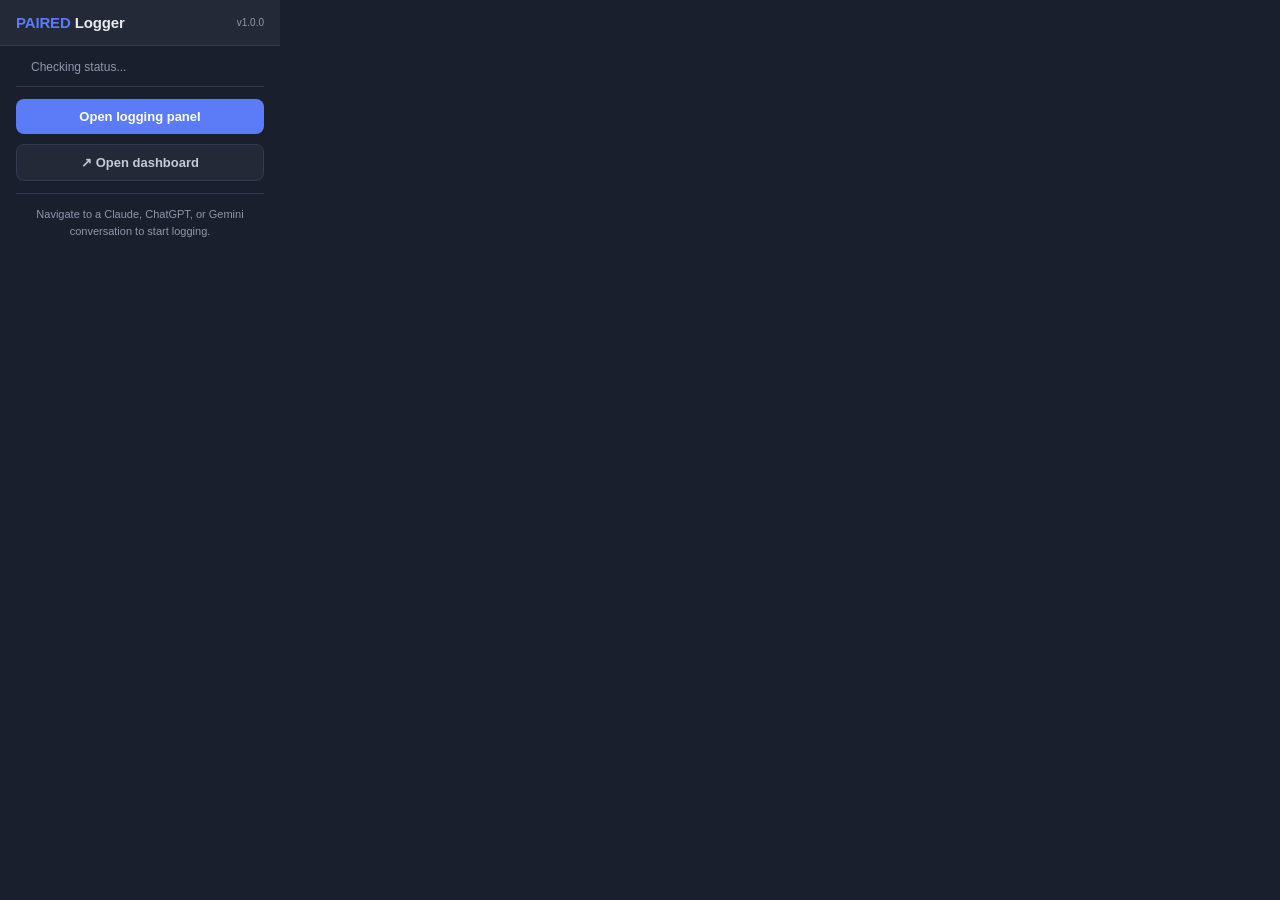
<file: extension/popup/popup.html>
<!DOCTYPE html>
<html lang="en">
<head>
    <meta charset="UTF-8">
    <meta name="viewport" content="width=device-width, initial-scale=1.0">
    <title>PAIRED Logger</title>
    <style>
        * { margin: 0; padding: 0; box-sizing: border-box; }

        body {
            width:       280px;
            font-family: -apple-system, BlinkMacSystemFont, 'Inter', sans-serif;
            font-size:   13px;
            background:  #1a1f2e;
            color:       #e8eaf0;
        }

        .header {
            padding:         14px 16px;
            border-bottom:   1px solid #343a52;
            background:      #242938;
            display:         flex;
            align-items:     center;
            justify-content: space-between;
        }

        .header-title {
            font-size:   15px;
            font-weight: 700;
            letter-spacing: -0.01em;
        }

        .header-title span { color: #5b7cf6; }

        .version {
            font-size: 10px;
            color:     #9196aa;
        }

        .body { padding: 14px 16px; display: flex; flex-direction: column; gap: 10px; }

        .status-row {
            display:     flex;
            align-items: center;
            gap:         8px;
            font-size:   12px;
            color:       #9196aa;
        }

        .dot {
            width:         7px;
            height:        7px;
            border-radius: 50%;
            flex-shrink:   0;
        }

        .dot.active   { background: #4caf88; box-shadow: 0 0 6px rgba(76,175,136,.5); }
        .dot.inactive { background: #9196aa; }

        .btn {
            width:         100%;
            padding:       10px;
            border:        none;
            border-radius: 8px;
            font-family:   inherit;
            font-size:     13px;
            font-weight:   600;
            cursor:        pointer;
            transition:    background 0.15s;
        }

        .btn-primary   { background: #5b7cf6; color: #fff; }
        .btn-primary:hover { background: #3d5bd4; }
        .btn-secondary { background: #242938; color: #c5c9d8; border: 1px solid #343a52; }
        .btn-secondary:hover { border-color: #5b7cf6; }

        .info {
            font-size:   11px;
            color:       #9196aa;
            line-height: 1.5;
            text-align:  center;
        }

        .divider {
            border:     none;
            border-top: 1px solid #343a52;
            margin:     2px 0;
        }
    </style>
</head>
<body>
    <div class="header">
        <div class="header-title"><span>PAIRED</span> Logger</div>
        <div class="version">v1.0.0</div>
    </div>
    <div class="body">
        <div class="status-row">
            <div class="dot" id="status-dot"></div>
            <span id="status-text">Checking status...</span>
        </div>

        <hr class="divider">

        <button class="btn btn-primary" id="open-panel-btn">Open logging panel</button>
        <button class="btn btn-secondary" id="open-dashboard-btn">↗ Open dashboard</button>

        <hr class="divider">

        <div class="info" id="info-text">
            Navigate to a Claude, ChatGPT, or Gemini conversation to start logging.
        </div>
    </div>

    <script src="popup.js"></script>
</body>
</html>
</file>
